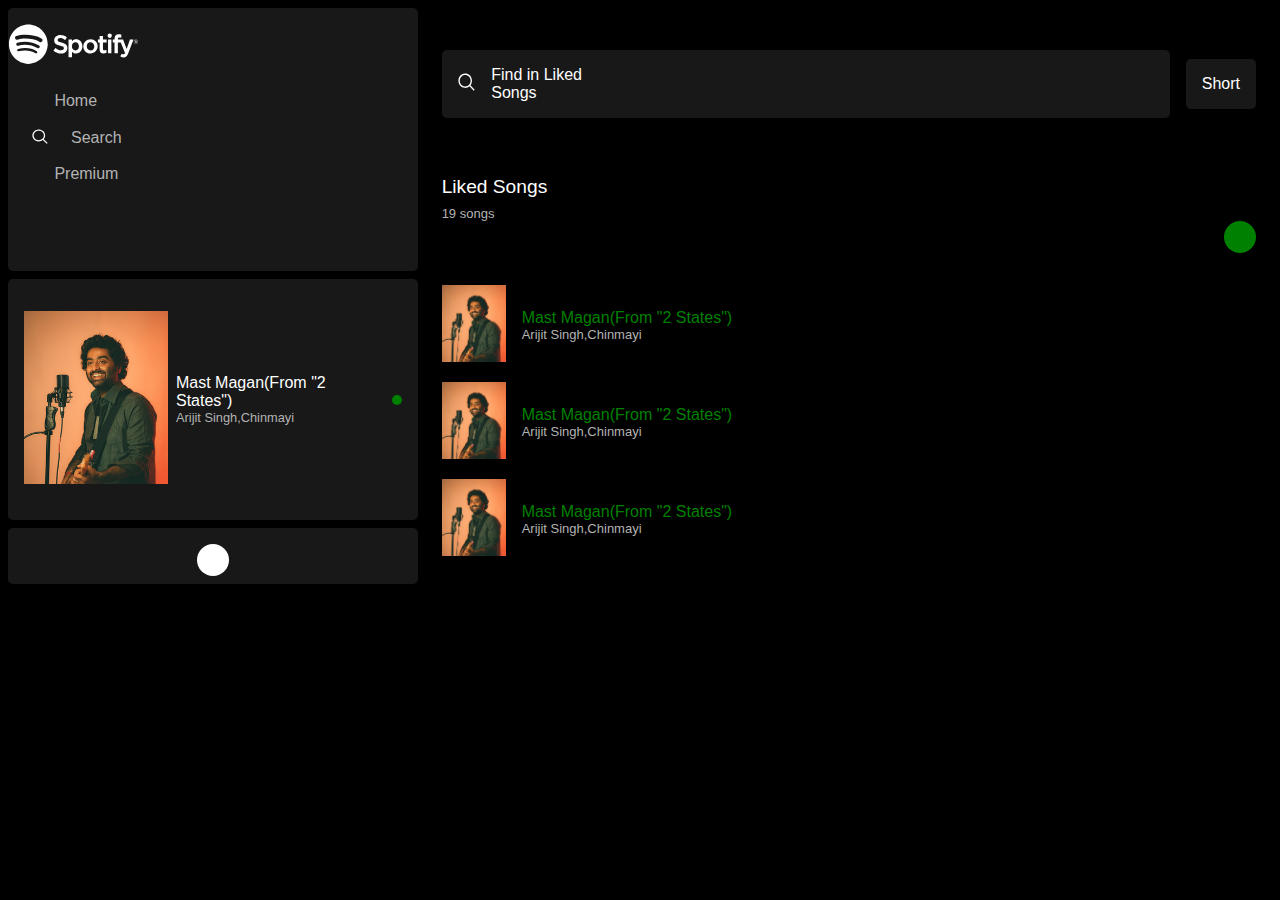
<file: likesong.html>
<!DOCTYPE html>
<html lang="en">
<head>
    <meta charset="UTF-8">
    <meta name="viewport" content="width=device-width, initial-scale=1.0">
    <title>Liked-Song</title>
    <link rel="stylesheet" href="likesong.css">
    <link rel="stylesheet" href="https://cdnjs.cloudflare.com/ajax/libs/font-awesome/6.6.0/css/all.min.css" integrity="sha512-Kc323vGBEqzTmouAECnVceyQqyqdsSiqLQISBL29aUW4U/M7pSPA/gEUZQqv1cwx4OnYxTxve5UMg5GT6L4JJg==" crossorigin="anonymous" referrerpolicy="no-referrer" />
    <link rel="icon" type="image/svg" href="logo.svg" sizes="32*32">
</head>
<body>
    <section id="container">
    <section id="sid">
        <section id="sidebar1">
            <nav>
            <div class="title">
                <img src="title.svg" alt="title">
        </div>
        <a href="/index.html" class="h-dec">
        <div class="home1">
            <i class="fa-solid fa-house"></i>
        </div>
        <div class="home-text">
            <span>Home</span>
        </div>
</a>
        <div class="search-bar">
            <div class="serch">
            <img src="search.svg"alt="">
        </div>
        <div class="search-text">
            <span>Search</span>
        </div>
        </div>
        <div class="premium">
            <div class="pre-icon">
                <i class="fa-brands fa-spotify" style="color: #b3b3b3;"></i>
            </div>
            <div class="pre-text">
                <span>Premium</span>
            </div>
        </div>
        </nav>
        </section>
        <section id="sec2">
        <section class="sidebar2">
           <div class="image">
            <img src="arijit sigh.jpeg" alt="Arijit-Singh">
           </div>
           <div class="containt">
            <span>Mast Magan(From "2 States")</span>
            <p>Arijit Singh,Chinmayi</p>
           </div>
        <div class="arow">
            <i class="fa-solid fa-check"></i>
        </div>
        </section> 
    </section>  
    <section id="play-butten">
<div class="hadphone">
    <i class="fa-solid fa-headset"></i>
</div>
<div class="play">
    <i class="fa-solid fa-play"></i>
</div>
<div class="speaker">
    <i class="fa-solid fa-headphones"></i>
</div>
    </section>
</section>
<section class="main">
    <div class="left-arow">
        <i class="fa-solid fa-arrow-left"></i>
    </div>
    <header>
    <div class="left">
    <div class="search-bar1">
        <div class="serch1">
        <img src="search.svg"alt="search">
    </div>
    <div class="search-text">
        <span>Find in Liked Songs</span>
    </div>
</div>
</div>
    <div class="short">
        <span>
            Short
        </span>
    </div>
</header>
    <main>
        <div class="like-text">
            <div class="lik">
    <h1>Liked Songs</h1>
</div>
<div class="p">
    <p>19 songs</p>
</div>
</div>
<div class="suffle">
    <div class="suff">
        <i class="fa-solid fa-shuffle"></i>
    </div>
    <div class="play1">
        <i class="fa-solid fa-play"></i>
    </div>
</div>
<section id="card-main">
<div class="main-card">
    <div class="left-card">
    <div class="card-img">
<img src="arijit sigh.jpeg" alt="arijit">
    </div>
    <div class="card-text">
        <div class="s">
<span>Mast Magan(From "2 States")</span>
        </div>
        <div class="p">
<p>Arijit Singh,Chinmayi</p>
        </div>
    </div>
</div>
    <div class="dot">
        <i class="fa-solid fa-ellipsis-vertical"></i>
    </div>
</div>
<div class="main-card">
    <div class="left-card">
    <div class="card-img">
<img src="arijit sigh.jpeg" alt="arijit">
    </div>
    <div class="card-text">
        <div class="s">
<span>Mast Magan(From "2 States")</span>
        </div>
        <div class="p">
<p>Arijit Singh,Chinmayi</p>
        </div>
    </div>
</div>
    <div class="dot">
        <i class="fa-solid fa-ellipsis-vertical"></i>
    </div>
</div>
<div class="main-card">
    <div class="left-card">
    <div class="card-img">
<img src="arijit sigh.jpeg" alt="arijit">
    </div>
    <div class="card-text">
        <div class="s">
<span>Mast Magan(From "2 States")</span>
        </div>
        <div class="p">
<p>Arijit Singh,Chinmayi</p>
        </div>
    </div>
</div>
    <div class="dot">
        <i class="fa-solid fa-ellipsis-vertical"></i>
    </div>
</div>


</section>
</main>
</section>
</section>
</body>
</html>
</file>
<file: likesong.css>
*{
    margin: 0;
    padding: 0;
    font-family: Verdana, Geneva, Tahoma, sans-serif;
}
body{
    background-color: black;
    display: flex;
    flex-direction: column;
    gap: 0.4rem;
    width: 100vw;
    height: 100vh;
}
#container{
    display: flex;
    gap: 0.5rem;
    
}
header{
    display: flex;
    align-items: center;
    /* justify-content: center; */
    padding-left: 1rem;
    padding-right: 1rem;
    color: white;
    padding-top: 10px;
    /* background-color: #181818; */
    padding-bottom: 10px;
    gap: 1rem;

}
.left{
    display: flex;
    align-items: center;
   background-color: #181818;
   padding: 1rem 34rem 1rem 1rem;
   border-radius: 5px;
}
#sid{
    display: flex;
    flex-direction: column;
    gap: 0.5rem;
    margin-left: 0.5rem;
    margin-top: 8px;
    margin-bottom: 0.5rem;
}
#sidebar1{
background-color: #181818;
padding:1rem 5rem 5rem 0rem;
border-radius: 5px;
}
nav{
    display: flex;
    /* align-items: center; */
    flex-direction: column;
    /* gap: 1rem; */
}
.search-bar{
    display: flex;
    align-items: center;
    gap: 0.5rem;
    color: #b3b3b3;
    font-size: 20px;
    cursor: pointer;
    /* padding-left: 1rem; */
    padding: 0.5rem 5rem 0.5rem 0.5rem;
    margin-left: 1rem;
}
.search-bar:hover{
    color: white;
    background-color: #333;
    border-radius: 5px;
}
.search-bar img{
    width: 50%;
}
.short{
   display: flex;
   align-items: center;
   justify-content: center;
   background-color: #181818;
   padding: 1rem 1rem 1rem 1rem;
   border-radius: 5px;
}
a{
    display: flex;
    align-items: center;
    gap: 1.4rem;
    color: #b3b3b3;
    /* padding-left: 1rem; */
    padding: 0.5rem 5rem 0.5rem 0.5rem;
    margin-left: 1rem;
    margin-top: 1rem;
}
a:hover{
    color: white;
    background-color: #333;
    border-radius: 5px;
}
.h-dec{
    text-decoration: none;
}
.search-text{
    font-size: 16px;
}
.library{
    display: flex;
    align-items: center;
font-size: 1.5rem;
cursor: pointer;
}
.icon-lib:hover{
    color: white;
    font-size: 1.6rem;
}
.plus{
    display: flex;
    align-items: center;
    justify-content: center;
    padding: 0px 5px 0px 5px ;
}
.premium{
    display: flex;
    align-items: center;
    gap: 1.4rem;
    color: #b3b3b3;
    /* padding-left: 1rem; */
    margin-left: 1rem;
    cursor: pointer;
    padding: 0.5rem 5rem 0.5rem 0.5rem;
    margin-left: 1rem;
}
.premium:hover{
    color: white;
    background-color: #333;
    border-radius: 5px;
}
.sidebar2{
    display: flex;
    align-items: center;
    justify-content: center;
    gap: 0.5em;
    padding: 2rem 1rem 2rem 1rem;
    background-color: #181818;
    border-radius: 5px;
}
.image img{
    width: 9em;
    
}
.sidebar2 span{
    font-size: 1em;
    color: white;
}
.sidebar2 p{
    font-size: 0.8em;
    color: #b3b3b3;
}
.main{
    /* background:linear-gradient(180deg, rgb(40, 83, 122) 0%, black 40%); */
    margin-top: 0.5rem;
    margin-bottom: 0.5rem;
    margin-right: 0.5rem;
    border-radius: 5px;
}
.arow{
    display: flex;
    align-items: center;
    justify-content: center;
    padding: 5px 5px 5px 5px;
    background-color: green;
    border-radius: 50%;
}
#play-butten{
    display: flex;
    align-items: center;
    justify-content: center;
    gap: 5rem;
    background-color: #181818;
    padding: 1rem 1rem 0.5rem 1rem;
    border-radius: 5px;
}
.play{
    display: flex;
    align-items: center;
    justify-content: center;
    padding: 1rem 1rem 1rem 1rem; 
    background-color: white;
    border-radius: 50%;
}
.speaker{
    font-size: 2rem;
    color: white;
}
.hadphone{
    font-size: 2rem;
    color: white;
}
.search-bar1{
    display: flex;
    align-items: center;
    gap: 1rem;
    font-size: 16px;
}
.serch1 img{
    width: 1.1rem;
}
.left-arow{
    color: white;
    font-size: 1.5rem;
    padding-left: 1rem;
    padding-top: 1rem;
    padding-bottom: 1rem;
}
h1{
    color: white;
    font-size: larger;
    font-weight: 200;
}
p{
    color: #b3b3b3;
    font-size: small;
}
.like-text{
    display: flex;
    flex-direction: column;
    gap: 0.5rem;
    margin-top: 3rem;
    padding-left: 1rem;
}
.suffle{
    display: flex;
    align-items: center;
    justify-content: right;
    gap: 1rem;
    padding-right: 1rem;
}
.suff{
    color: green;
    font-size: 2rem;
}
.play1{
    display: flex;
    align-items: center;
    justify-content: center;
    padding:1rem 1rem 1rem 1rem;
    background-color: green;
    border-radius: 50%;
}
.main-card{
    display: flex;
    align-items: center;
    padding-left: 1rem;
    
}
.card-img>img{
    width: 4rem;
}
.s span{
color: green;
}
.left-card{
    display: flex;
    align-items: center;
    gap: 1rem;
}
.dot{
    color: #b3b3b3;
display: flex;
align-items: center;
position: absolute;
right: 1.5rem;
    font-size: 2rem;
}
#card-main{
    margin-top: 2rem;
    display: flex;
    flex-direction: column;
    gap: 1rem;
    /* overflow: scroll; */
    /* scrollbar-color: #333; */
    box-sizing: border-box;
    /* overflow: hidden; */
    height: 5rem;
}
</file>
